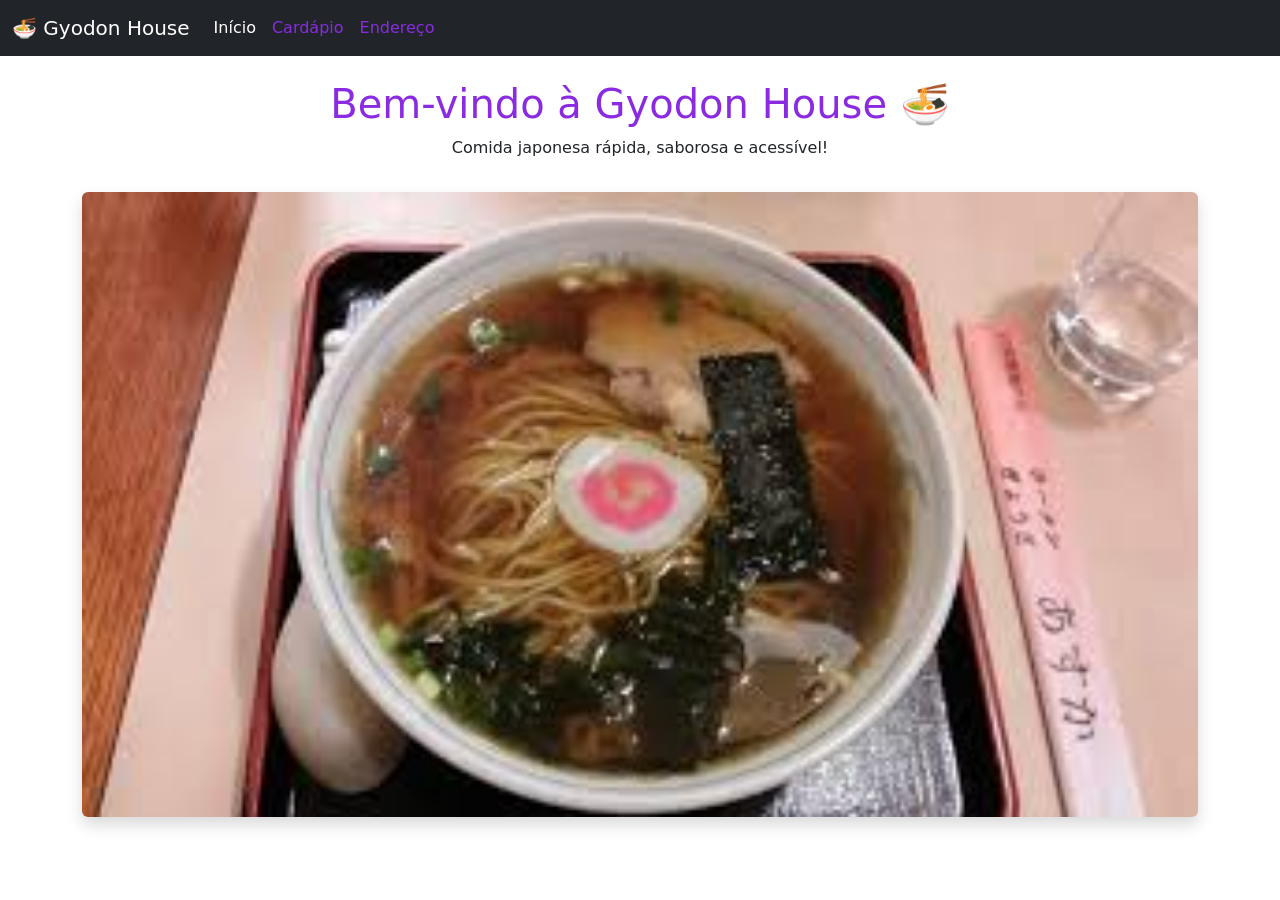
<file: index.html>
<!DOCTYPE html>
<html lang="pt-br">
<head>
<meta charset="UTF-8">
<meta name="viewport" content="width=device-width, initial-scale=1.0">
<title>Gyodon House - Início</title>
<link href="https://cdn.jsdelivr.net/npm/bootstrap@5.3.8/dist/css/bootstrap.min.css" rel="stylesheet">
<link rel="stylesheet" href="style.css">
</head>
<body>

<!-- NAVBAR -->
<nav class="navbar navbar-expand-lg bg-dark navbar-dark">
  <div class="container-fluid">
    <a class="navbar-brand" href="#">🍜 Gyodon House</a>
    <button class="navbar-toggler" type="button" data-bs-toggle="collapse" data-bs-target="#menu">
      <span class="navbar-toggler-icon"></span>
    </button>
    <div class="collapse navbar-collapse" id="menu">
      <ul class="navbar-nav">
        <li class="nav-item"><a class="nav-link active" href="index.html">Início</a></li>
        <li class="nav-item"><a class="nav-link" href="cardapio.html">Cardápio</a></li>
        <li class="nav-item"><a class="nav-link" href="endereco.html">Endereço</a></li>
      </ul>
    </div>
  </div>
</nav>

<!-- CONTEÚDO -->




<div class="container mt-4 text-center">
<h1>Bem-vindo à Gyodon House 🍜</h1>
<p>Comida japonesa rápida, saborosa e acessível!</p>
<img src="img/gyodon.jpg"
     class="img-fluid rounded shadow mt-3 gyudon"
     alt="Gyudon">


<script src="https://cdn.jsdelivr.net/npm/bootstrap@5.3.8/dist/js/bootstrap.bundle.min.js"></script>
</body>
</html>
</file>
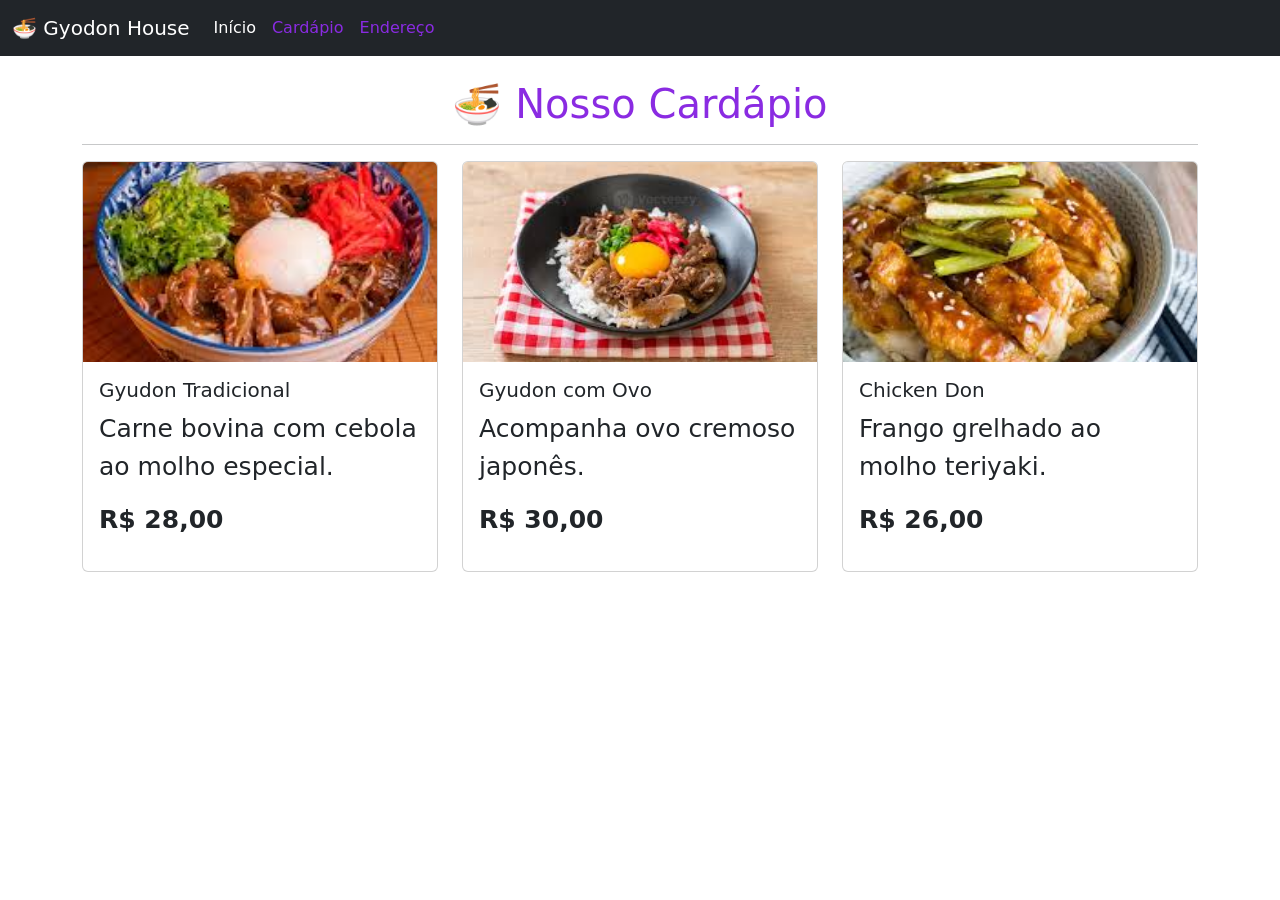
<file: cardapio.html>
<!DOCTYPE html>
<html lang="pt-br">
<head>
<meta charset="UTF-8">
<meta name="viewport" content="width=device-width, initial-scale=1.0">
<title>Gyodon House - Cardápio</title>
<link href="https://cdn.jsdelivr.net/npm/bootstrap@5.3.8/dist/css/bootstrap.min.css" rel="stylesheet">
<link rel="stylesheet" href="style.css">
</head>
<body>

<!-- NAVBAR -->
<nav class="navbar navbar-expand-lg bg-dark navbar-dark">
  <div class="container-fluid">
    <a class="navbar-brand" href="#">🍜 Gyodon House</a>
    <button class="navbar-toggler" type="button" data-bs-toggle="collapse" data-bs-target="#menu">
      <span class="navbar-toggler-icon"></span>
    </button>
    <div class="collapse navbar-collapse" id="menu">
      <ul class="navbar-nav">
        <li class="nav-item"><a class="nav-link active" href="index.html">Início</a></li>
        <li class="nav-item"><a class="nav-link" href="cardapio.html">Cardápio</a></li>
        <li class="nav-item"><a class="nav-link" href="endereco.html">Endereço</a></li>
      </ul>
    </div>
  </div>
</nav>




<!-- CARDÁPIO -->
<div class="container mt-4">
<h1 class="text-center">🍜 Nosso Cardápio</h1>
<hr>

<div class="row">

  <div class="col-md-4">
    <div class="card mb-4">
      <img src="img/gyodon tradicional.jpg" class="card-img-top" alt="">
      <div class="card-body">
        <h5>Gyudon Tradicional</h5>
        <p>Carne bovina com cebola ao molho especial.</p>
        <p><strong>R$ 28,00</strong></p>
      </div>
    </div>
  </div>

  <div class="col-md-4">
    <div class="card mb-4">
      <img src="img/gyodon com ovo.jpg" class="card-img-top" alt="">
      <div class="card-body">
        <h5>Gyudon com Ovo</h5>
        <p>Acompanha ovo cremoso japonês.</p>
        <p><strong>R$ 30,00</strong></p>
      </div>
    </div>
  </div>

  <div class="col-md-4">
    <div class="card mb-4">
      <img src="img/chicken don.jpg" class="card-img-top" alt="">
      <div class="card-body">
        <h5>Chicken Don</h5>
        <p>Frango grelhado ao molho teriyaki.</p>
        <p><strong>R$ 26,00</strong></p>
      </div>
    </div>
  </div>

</div>
</div>

<script src="https://cdn.jsdelivr.net/npm/bootstrap@5.3.8/dist/js/bootstrap.bundle.min.js"></script>
</body>
</html>
</file>
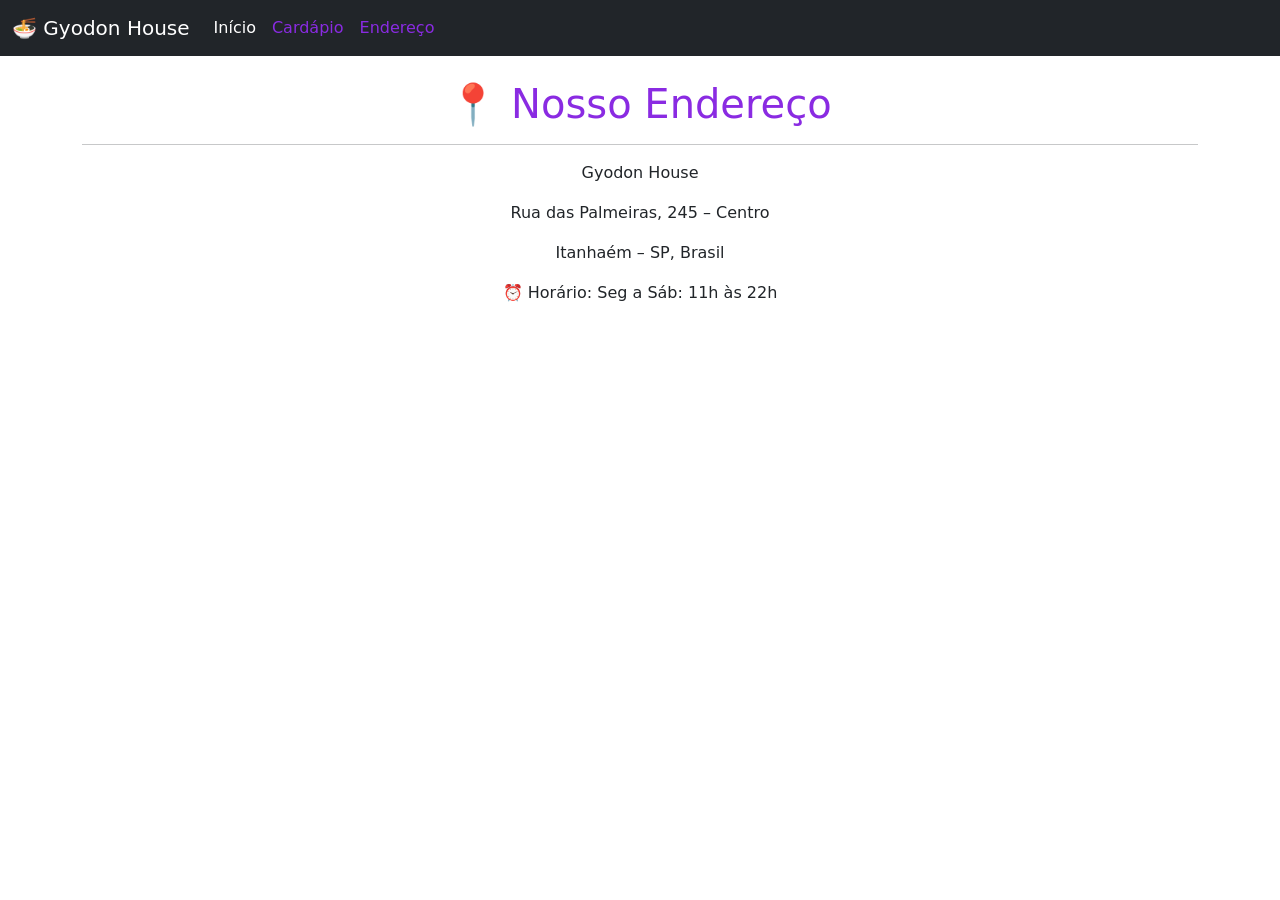
<file: endereco.html>
<!DOCTYPE html>
<html lang="pt-br">
<head>
<meta charset="UTF-8">
<meta name="viewport" content="width=device-width, initial-scale=1.0">
<title>Gyodon House - Endereço</title>
<link href="https://cdn.jsdelivr.net/npm/bootstrap@5.3.8/dist/css/bootstrap.min.css" rel="stylesheet">
<link rel="stylesheet" href="style.css">
</head>
<body>

<!-- NAVBAR -->
<nav class="navbar navbar-expand-lg bg-dark navbar-dark">
  <div class="container-fluid">
    <a class="navbar-brand" href="#">🍜 Gyodon House</a>
    <button class="navbar-toggler" type="button" data-bs-toggle="collapse" data-bs-target="#menu">
      <span class="navbar-toggler-icon"></span>
    </button>
    <div class="collapse navbar-collapse" id="menu">
      <ul class="navbar-nav">
        <li class="nav-item"><a class="nav-link active" href="index.html">Início</a></li>
        <li class="nav-item"><a class="nav-link" href="cardapio.html">Cardápio</a></li>
        <li class="nav-item"><a class="nav-link" href="endereco.html">Endereço</a></li>
      </ul>
    </div>
  </div>
</nav>

<!-- ENDEREÇO -->
<div class="container mt-4 text-center">
<h1>📍 Nosso Endereço</h1>
<hr>
<p>Gyodon House</p>
<p>Rua das Palmeiras, 245 – Centro</p>
<p>Itanhaém – SP, Brasil</p>
<p>⏰ Horário: Seg a Sáb: 11h às 22h</p>

<!-- Mapa (embed Google Maps) -->
<iframe 
  src="https://www.google.com/maps/embed?pb=!1m18!1m12!1m3!1d3668.123456!2d-46.785!3d-24.184!2m3!1f0!2f0!3f0!3m2!1i1024!2i768!4f13.1!3m3!1m2!1s0x0%3A0x0!2sGyodon+House!5e0!3m2!1spt-BR!2sbr!4v1690000000000" 
  width="600" height="450" style="border:0;" allowfullscreen="" loading="lazy" class="w-100"></iframe>

</div>

<script src="https://cdn.jsdelivr.net/npm/bootstrap@5.3.8/dist/js/bootstrap.bundle.min.js"></script>
</body>
</html>
</file>
<file: style.css>
.bg-body-tertiary{

    background-color: rgb(9, 42, 133) !important;
}

.nav-link{

    color: blueviolet;
}


.nav-link:hover {

    color: blueviolet;
}

h1{

    text-align: center;

    margin-top: 15px;

    color: blueviolet;
}

.cards {

    display: flex;
    justify-content: center;
    gap: 15px;
    margin-bottom: 15px;

}

.row {

    display: flex;
    align-items: center;
    font-size: 25px;
    color: bisque;

}


.card-img-top {
  width: 100%;
  height: 200px;
  object-fit: cover;
  transition: transform 0.3s ease;
}

.card:hover .card-img-top {
  transform: scale(1.05);
}


img.gyudon {
  max-width: 1150px;
  width: 100%;
}
</file>
